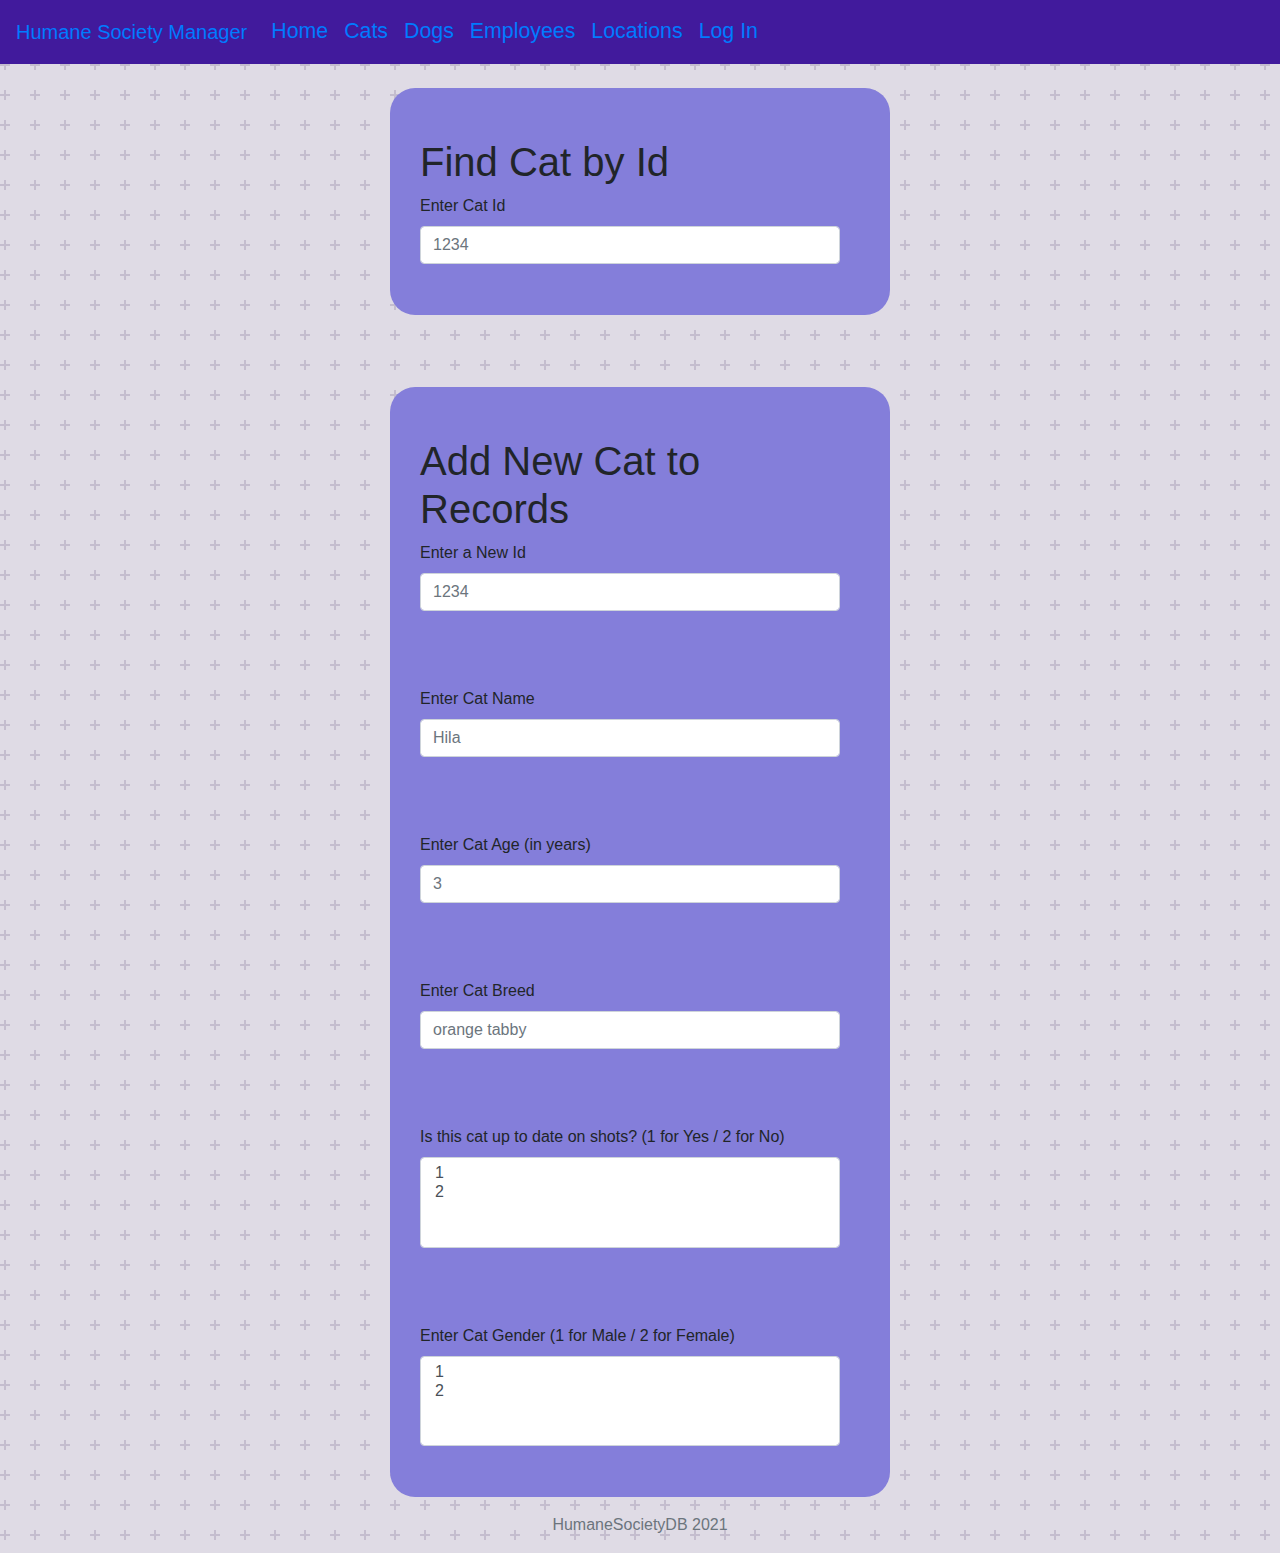
<file: Cats.html>
<!DOCTYPE html>
<html lang="en">
<head>
    
    <meta charset="UTF-8">
    <meta name="viewport" content="width=device-width, initial-scale=1.0">
    <title>PetChart</title>
    <link rel="stylesheet" href="https://stackpath.bootstrapcdn.com/bootstrap/4.3.1/css/bootstrap.min.css" integrity="sha384-ggOyR0iXCbMQv3Xipma34MD+dH/1fQ784/j6cY/iJTQUOhcWr7x9JvoRxT2MZw1T" crossorigin="anonymous">
    <link rel="stylesheet" href="https://cdnjs.cloudflare.com/ajax/libs/font-awesome/4.7.0/css/font-awesome.min.css">
    <link rel="stylesheet" href="style.css">
    <script src="script.js"></script>
</head>
<style>
    body {
        background-color: #DFDBE5;
        background-image: url("data:image/svg+xml,%3Csvg width='60' height='60' viewBox='0 0 60 60' xmlns='http://www.w3.org/2000/svg'%3E%3Cg fill='none' fill-rule='evenodd'%3E%3Cg fill='%239C92AC' fill-opacity='0.4'%3E%3Cpath d='M36 34v-4h-2v4h-4v2h4v4h2v-4h4v-2h-4zm0-30V0h-2v4h-4v2h4v4h2V6h4V4h-4zM6 34v-4H4v4H0v2h4v4h2v-4h4v-2H6zM6 4V0H4v4H0v2h4v4h2V6h4V4H6z'/%3E%3C/g%3E%3C/g%3E%3C/svg%3E");
    }

    .form-group {
        padding: 30px;
    }

</style>
<body onload='document.form1.text1.focus()'>

    <!--Bootstrap Navbar Code--> 
    <nav style="background-color: rgb(65, 26, 156);" class="navbar navbar-expand-lg">
      <a class="navbar-brand" href="#">Humane Society Manager</a>
      <button class="navbar-toggler" type="button" data-toggle="collapse" data-target="#navbarSupportedContent" aria-controls="navbarSupportedContent" aria-expanded="false" aria-label="Toggle navigation">
        <span class="navbar-toggler-icon"></span>
      </button>
    
      <div class="collapse navbar-collapse" id="navbarSupportedContent">
        <ul class="navbar-nav mr-auto">
          <li class="nav-item active">
            <a class="nav-link" href="index.html">Home </a>
          </li>
          <li class="nav-item">
            <a class="nav-link" href="Cats.html">Cats<span class="sr-only">(current)</span></a>
        </li>
        <li class="nav-item">
          <a class="nav-link" href="Dogs.html">Dogs</a>
        </li>
        <li class="nav-item">
          <a class="nav-link" href="Employees.html">Employees</a>
        </li>
        <li class="nav-item">
          <a class="nav-link" href="Location.html">Locations</a>
        </li>
          <li class="nav-item">
            <a class="nav-link" href="LogIn.html">Log In</a>
          </li>
        </ul>
      </div>
  </nav>
    <br>
  
    <!--Form for finding cat by id-->
    <div class="mail">
        <form>
            
            <div class="form-group">
            <h1>Find Cat by Id</h1>
            <label for="exampleFormControlInput1">Enter Cat Id</label>
            <input type="email" class="form-control" id="exampleFormControlInput1" placeholder="1234">
            </div>
            
            
        </form>

    </div>

    <br>
    <br>
    <br>

     <!--Form for finding cat by id-->
     <div class="mail">
        <form>
            
            <div class="form-group">
             <h1>Add New Cat to Records</h1>
              <label for="exampleFormControlInput1">Enter a New Id</label>
              <input type="email" class="form-control" id="exampleFormControlInput1" placeholder="1234">
            </div>
              <ul></ul>
            <div class="form-group">
              <label for="exampleFormControlInput1">Enter Cat Name</label>
              <input type="email" class="form-control" id="exampleFormControlInput1" placeholder="Hila">
            </div>
              <ul></ul>
            <div class="form-group">
              <label for="exampleFormControlInput1">Enter Cat Age (in years)</label>
              <input type="email" class="form-control" id="exampleFormControlInput1" placeholder="3">
            </div>
              <ul></ul>
            <div class="form-group">
              <label for="exampleFormControlInput1">Enter Cat Breed</label>
              <input type="email" class="form-control" id="exampleFormControlInput1" placeholder="orange tabby">
            </div>
              <ul></ul>
              <div class="form-group">
                <label for="exampleFormControlSelect2">Is this cat up to date on shots? (1 for Yes / 2 for No)</label>
                <select multiple class="form-control" id="exampleFormControlSelect2">
                  <option>1</option>
                  <option>2</option>
                </select>
              </div>
              <ul></ul>
              <div class="form-group">
                <label for="exampleFormControlSelect2">Enter Cat Gender (1 for Male / 2 for Female)</label>
                <select multiple class="form-control" id="exampleFormControlSelect2">
                  <option>1</option>
                  <option>2</option>
                </select>
              </div>
            
            
            
        </form>
        </div>

    <!--Bootstrap sticky footer-->

    <footer class="footer mt-auto py-3">
        <div class="container">
            <span class="text-muted" style="margin:auto; display:table">HumaneSocietyDB 2021</span>
        </div>
    </footer>




    <script src="https://ajax.googleapis.com/ajax/libs/jquery/2.1.1/jquery.min.js"></script>

<!--Bootstrap links-->
<script src="https://code.jquery.com/jquery-3.3.1.slim.min.js" integrity="sha384-q8i/X+965DzO0rT7abK41JStQIAqVgRVzpbzo5smXKp4YfRvH+8abtTE1Pi6jizo" crossorigin="anonymous"></script>
<script src="https://cdnjs.cloudflare.com/ajax/libs/popper.js/1.14.7/umd/popper.min.js" integrity="sha384-UO2eT0CpHqdSJQ6hJty5KVphtPhzWj9WO1clHTMGa3JDZwrnQq4sF86dIHNDz0W1" crossorigin="anonymous"></script>
<script src="https://stackpath.bootstrapcdn.com/bootstrap/4.3.1/js/bootstrap.min.js" integrity="sha384-JjSmVgyd0p3pXB1rRibZUAYoIIy6OrQ6VrjIEaFf/nJGzIxFDsf4x0xIM+B07jRM" crossorigin="anonymous"></script>
</body>
</html>
</file>
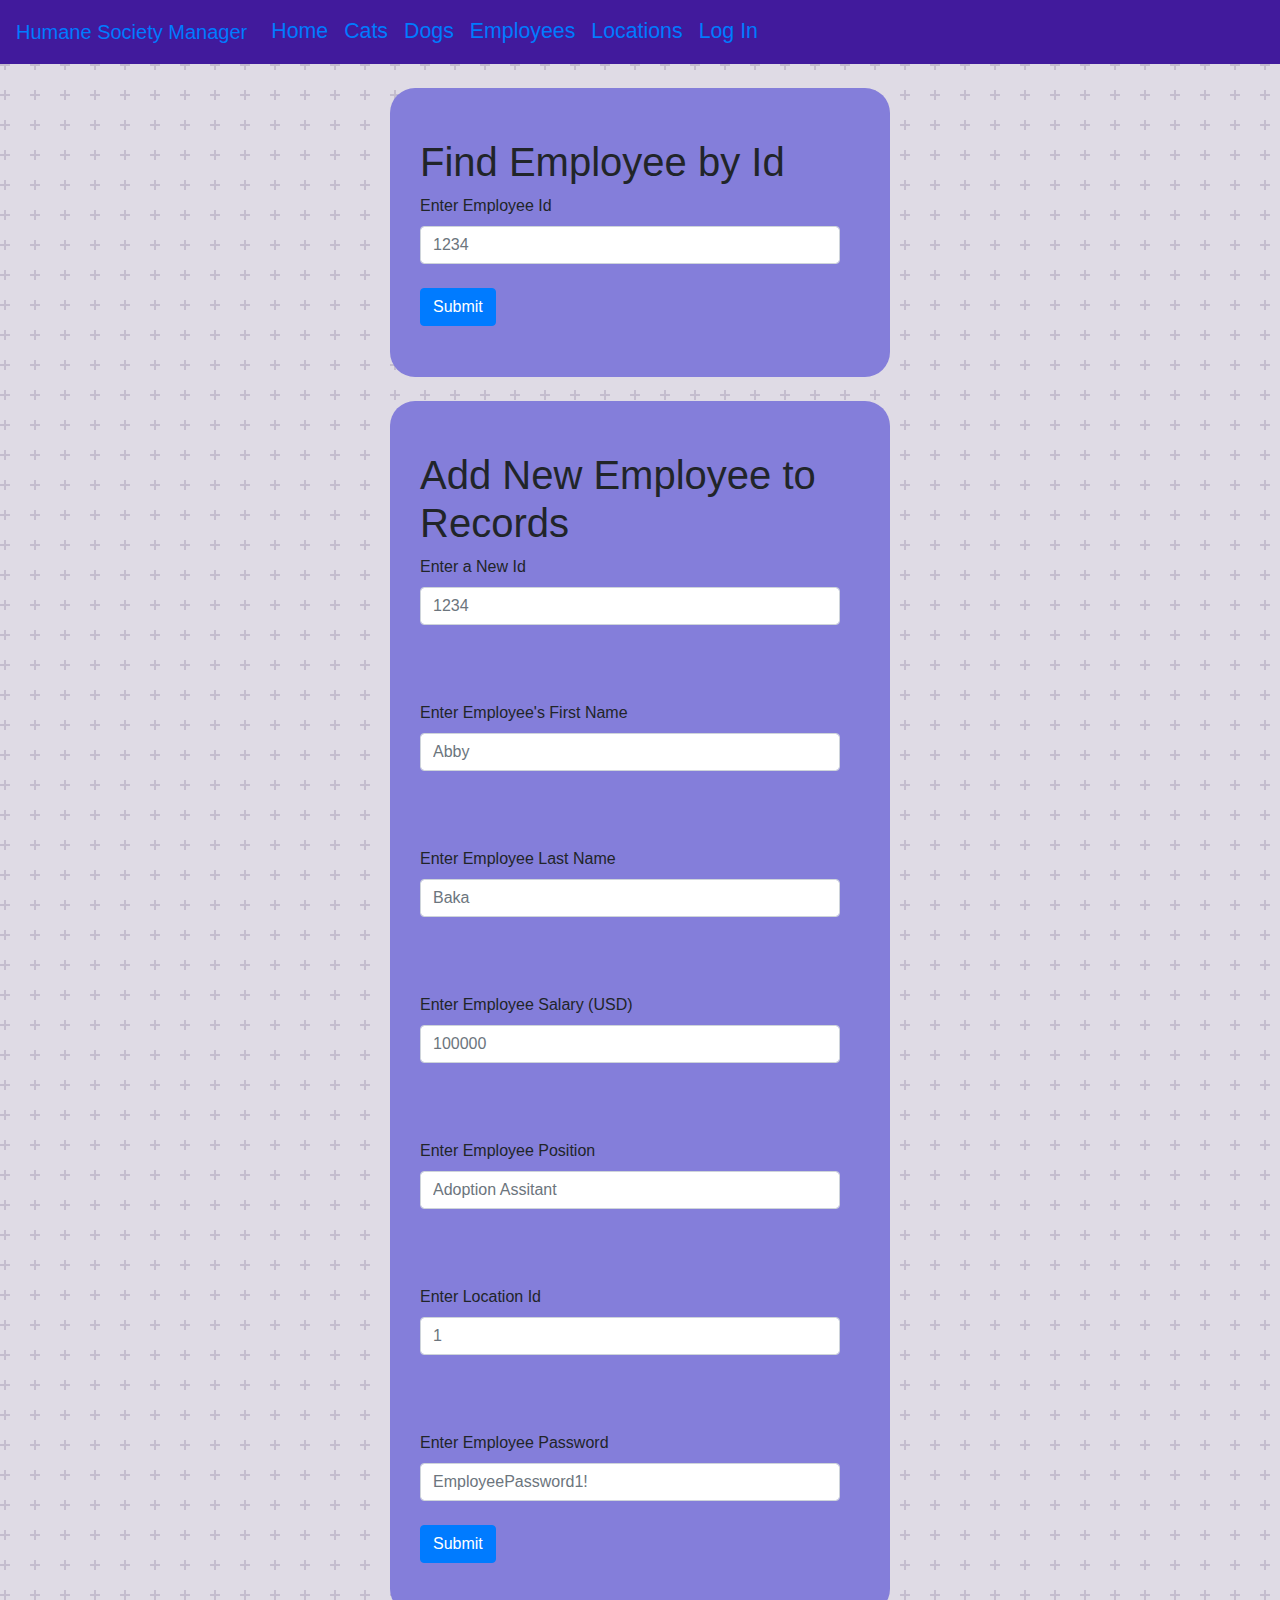
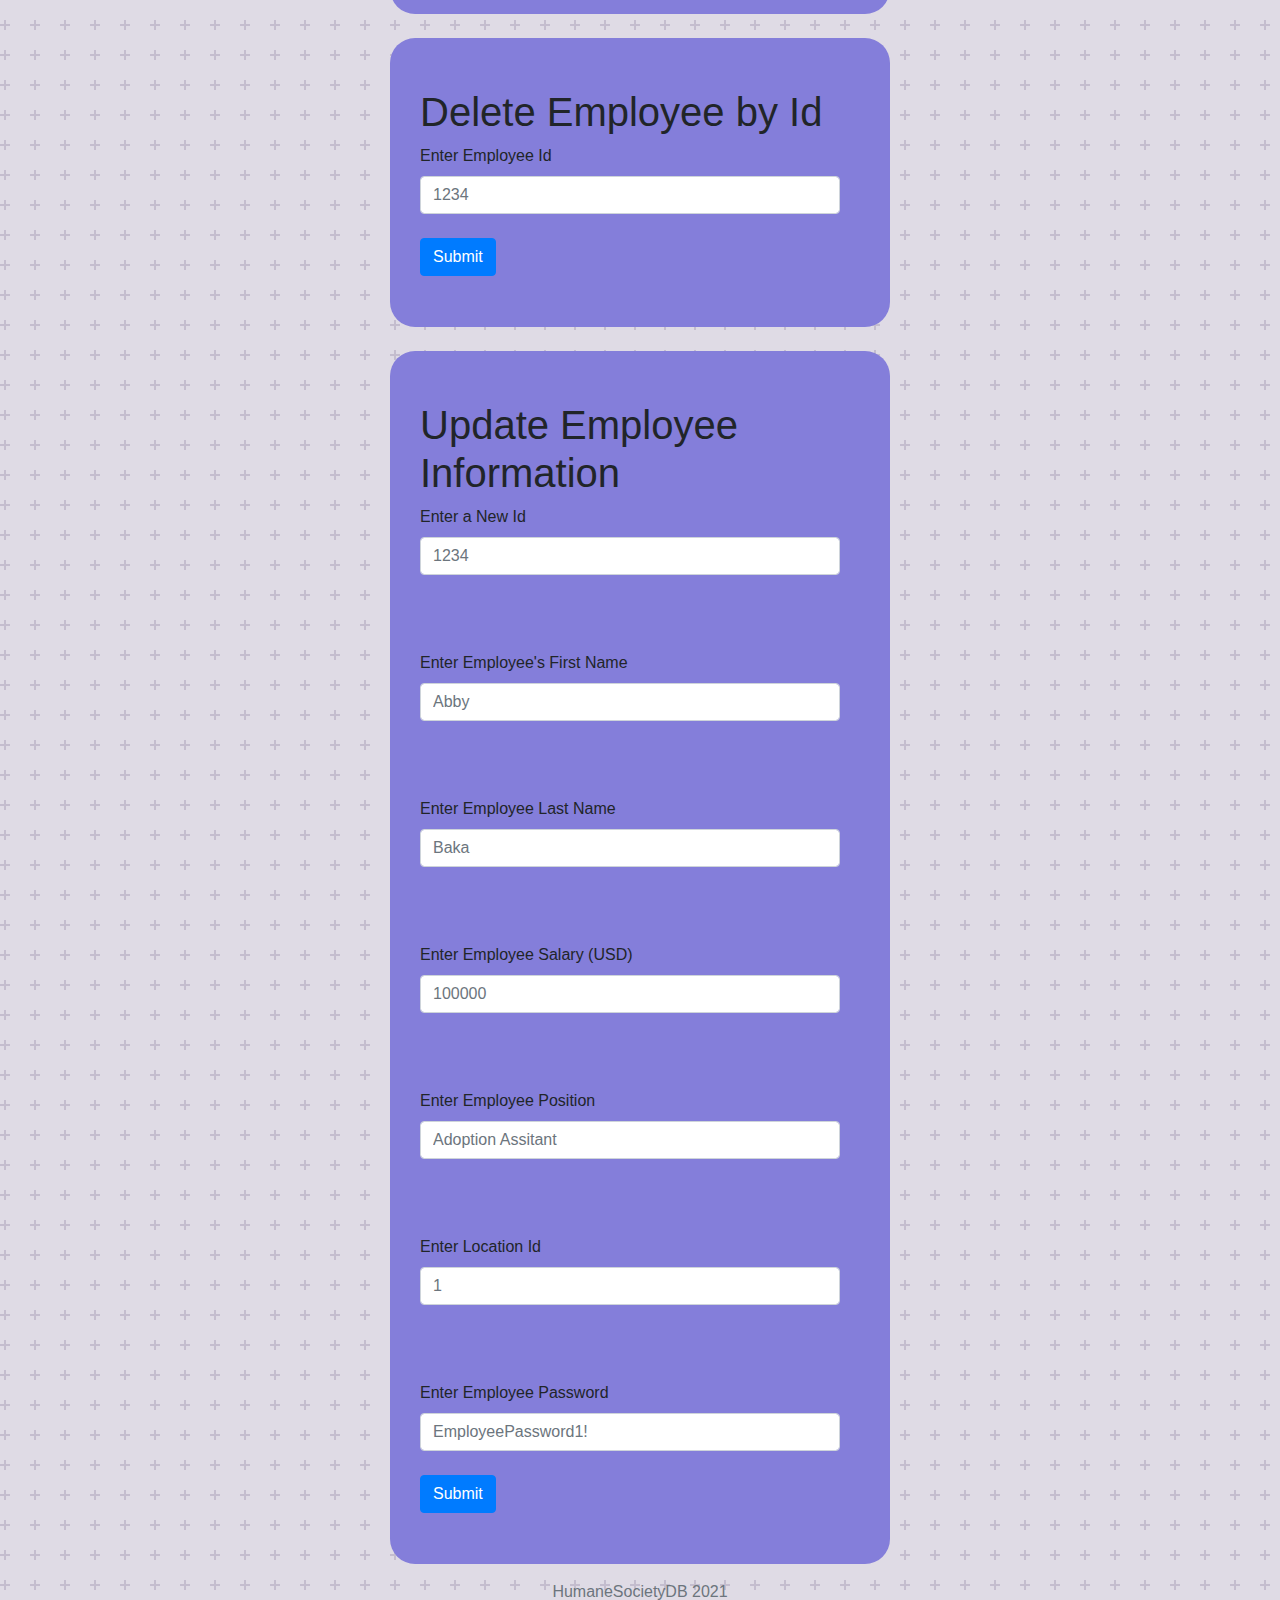
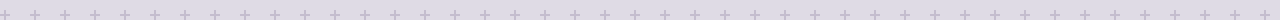
<file: Employees.html>
<!DOCTYPE html>
<html lang="en">
<head>
    
    <meta charset="UTF-8">
    <meta name="viewport" content="width=device-width, initial-scale=1.0">
    <title>Humane Society Employees</title>
    <link rel="stylesheet" href="https://stackpath.bootstrapcdn.com/bootstrap/4.3.1/css/bootstrap.min.css" integrity="sha384-ggOyR0iXCbMQv3Xipma34MD+dH/1fQ784/j6cY/iJTQUOhcWr7x9JvoRxT2MZw1T" crossorigin="anonymous">
    <link rel="stylesheet" href="https://cdnjs.cloudflare.com/ajax/libs/font-awesome/4.7.0/css/font-awesome.min.css">
    <link rel="stylesheet" href="style.css">
    <script src="script.js"></script>
</head>
<style>
    body {
        background-color: #DFDBE5;
        background-image: url("data:image/svg+xml,%3Csvg width='60' height='60' viewBox='0 0 60 60' xmlns='http://www.w3.org/2000/svg'%3E%3Cg fill='none' fill-rule='evenodd'%3E%3Cg fill='%239C92AC' fill-opacity='0.4'%3E%3Cpath d='M36 34v-4h-2v4h-4v2h4v4h2v-4h4v-2h-4zm0-30V0h-2v4h-4v2h4v4h2V6h4V4h-4zM6 34v-4H4v4H0v2h4v4h2v-4h4v-2H6zM6 4V0H4v4H0v2h4v4h2V6h4V4H6z'/%3E%3C/g%3E%3C/g%3E%3C/svg%3E");
    }

    .form-group {
        padding: 30px;
    }

</style>
<body onload='document.form1.text1.focus()'>

    <!--Bootstrap Navbar Code--> 
    <nav style="background-color: rgb(65, 26, 156);" class="navbar navbar-expand-lg">
      <a class="navbar-brand" href="#">Humane Society Manager</a>
      <button class="navbar-toggler" type="button" data-toggle="collapse" data-target="#navbarSupportedContent" aria-controls="navbarSupportedContent" aria-expanded="false" aria-label="Toggle navigation">
        <span class="navbar-toggler-icon"></span>
      </button>
    
      <div class="collapse navbar-collapse" id="navbarSupportedContent">
        <ul class="navbar-nav mr-auto">
          <li class="nav-item active">
            <a class="nav-link" href="index.html">Home </a>
          </li>
          <li class="nav-item">
            <a class="nav-link" href="Cats.html">Cats</a>
        </li>
        <li class="nav-item">
          <a class="nav-link" href="Dogs.html">Dogs</a>
        </li>
        <li class="nav-item">
          <a class="nav-link" href="Employees.html">Employees<span class="sr-only">(current)</span></a>
        </li>
        <li class="nav-item">
          <a class="nav-link" href="Location.html">Locations</a>
        </li>
          <li class="nav-item">
            <a class="nav-link" href="LogIn.html">Log In</a>
          </li>
        </ul>
      </div>
  </nav>
    <br>
  
    <!--Form for employee by id-->
    <div class="mail">
        <form>
            <div class="form-group">
            <h1>Find Employee by Id</h1>
            <label for="exampleFormControlInput1">Enter Employee Id</label>
            <input type="email" class="form-control" id="exampleFormControlInput1" placeholder="1234">
            <br>
            <button type="submit" class="btn btn-primary">Submit</button>
            </div>
        </form>
    </div>

    <br>
    

     <!--Form for adding a new employee -->
     <div class="mail">
        <form>
            
            <div class="form-group">
             <h1>Add New Employee to Records</h1>
              <label for="exampleFormControlInput1">Enter a New Id</label>
              <input type="email" class="form-control" id="exampleFormControlInput1" placeholder="1234">
            </div>
              
            <div class="form-group">
              <label for="exampleFormControlInput1">Enter Employee's First Name</label>
              <input type="email" class="form-control" id="exampleFormControlInput1" placeholder="Abby">
            </div>
              
            <div class="form-group">
              <label for="exampleFormControlInput1">Enter Employee Last Name</label>
              <input type="email" class="form-control" id="exampleFormControlInput1" placeholder="Baka">
            </div>
              
            <div class="form-group">
              <label for="exampleFormControlInput1">Enter Employee Salary (USD)</label>
              <input type="email" class="form-control" id="exampleFormControlInput1" placeholder="100000">
            </div>

            <div class="form-group">
                <label for="exampleFormControlInput1">Enter Employee Position</label>
                <input type="email" class="form-control" id="exampleFormControlInput1" placeholder="Adoption Assitant">
            </div>
              
            <div class="form-group">
                <label for="exampleFormControlInput1">Enter Location Id</label>
                <input type="email" class="form-control" id="exampleFormControlInput1" placeholder="1">
            </div>
              
            <div class="form-group">
                <label for="exampleFormControlInput1">Enter Employee Password</label>
                <input type="email" class="form-control" id="exampleFormControlInput1" placeholder="EmployeePassword1!">
                    
                <br>
                <button type="submit" class="btn btn-primary">Submit</button>
            </div>
           
        </form>
        </div>
      <br>

    <!-- form to delete employee-->
    <div class="mail">
      <form>
          <div class="form-group">
          <h1>Delete Employee by Id</h1>
          <label for="exampleFormControlInput1">Enter Employee Id</label>
          <input type="email" class="form-control" id="exampleFormControlInput1" placeholder="1234">
          <br>
          <button type="submit" class="btn btn-primary">Submit</button>
          </div>
      </form>
  </div>
  <br>

  <!-- Form to update employee -->

  <div class="mail">
    <form>
            
        <div class="form-group">
         <h1>Update Employee Information</h1>
          <label for="exampleFormControlInput1">Enter a New Id</label>
          <input type="email" class="form-control" id="exampleFormControlInput1" placeholder="1234">
        </div>
          
        <div class="form-group">
          <label for="exampleFormControlInput1">Enter Employee's First Name</label>
          <input type="email" class="form-control" id="exampleFormControlInput1" placeholder="Abby">
        </div>
          
        <div class="form-group">
          <label for="exampleFormControlInput1">Enter Employee Last Name</label>
          <input type="email" class="form-control" id="exampleFormControlInput1" placeholder="Baka">
        </div>
          
        <div class="form-group">
          <label for="exampleFormControlInput1">Enter Employee Salary (USD)</label>
          <input type="email" class="form-control" id="exampleFormControlInput1" placeholder="100000">
        </div>

        <div class="form-group">
            <label for="exampleFormControlInput1">Enter Employee Position</label>
            <input type="email" class="form-control" id="exampleFormControlInput1" placeholder="Adoption Assitant">
        </div>
          
        <div class="form-group">
            <label for="exampleFormControlInput1">Enter Location Id</label>
            <input type="email" class="form-control" id="exampleFormControlInput1" placeholder="1">
        </div>
          
        <div class="form-group">
            <label for="exampleFormControlInput1">Enter Employee Password</label>
            <input type="email" class="form-control" id="exampleFormControlInput1" placeholder="EmployeePassword1!">
                
            <br>
            <button type="submit" class="btn btn-primary">Submit</button>
        </div>
       
    </form>
    </div>

    <!--Bootstrap sticky footer-->

    <footer class="footer mt-auto py-3">
        <div class="container">
            <span class="text-muted" style="margin:auto; display:table">HumaneSocietyDB 2021</span>
        </div>
    </footer>




    <script src="https://ajax.googleapis.com/ajax/libs/jquery/2.1.1/jquery.min.js"></script>

<!--Bootstrap links-->
<script src="https://code.jquery.com/jquery-3.3.1.slim.min.js" integrity="sha384-q8i/X+965DzO0rT7abK41JStQIAqVgRVzpbzo5smXKp4YfRvH+8abtTE1Pi6jizo" crossorigin="anonymous"></script>
<script src="https://cdnjs.cloudflare.com/ajax/libs/popper.js/1.14.7/umd/popper.min.js" integrity="sha384-UO2eT0CpHqdSJQ6hJty5KVphtPhzWj9WO1clHTMGa3JDZwrnQq4sF86dIHNDz0W1" crossorigin="anonymous"></script>
<script src="https://stackpath.bootstrapcdn.com/bootstrap/4.3.1/js/bootstrap.min.js" integrity="sha384-JjSmVgyd0p3pXB1rRibZUAYoIIy6OrQ6VrjIEaFf/nJGzIxFDsf4x0xIM+B07jRM" crossorigin="anonymous"></script>
</body>
</html>
</file>
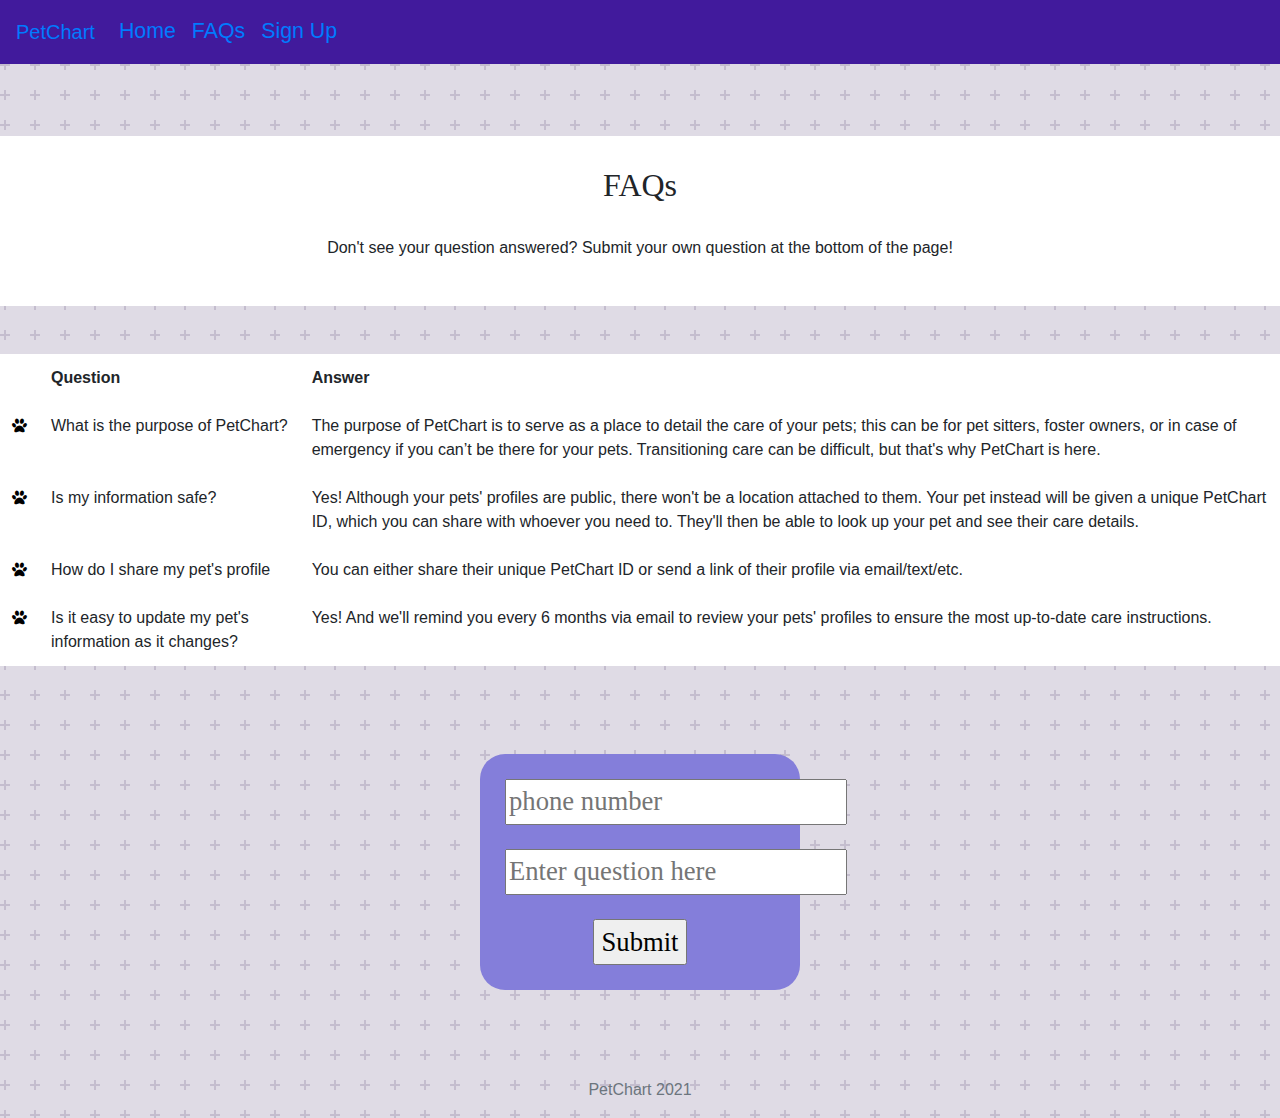
<file: FAQs.html>
<!DOCTYPE html>
<html lang="en">
<head>
    <meta charset="UTF-8">
    <meta name="viewport" content="width=device-width, initial-scale=1.0">
    <title>PetChart FAQs</title>
    <link rel="stylesheet" href="https://stackpath.bootstrapcdn.com/bootstrap/4.3.1/css/bootstrap.min.css" integrity="sha384-ggOyR0iXCbMQv3Xipma34MD+dH/1fQ784/j6cY/iJTQUOhcWr7x9JvoRxT2MZw1T" crossorigin="anonymous">
    <link rel="stylesheet" href="https://cdnjs.cloudflare.com/ajax/libs/font-awesome/4.7.0/css/font-awesome.min.css">
    <link rel="stylesheet" href="style.css">
    <script src="script.js"></script>
</head>

<!--Internal stylesheet for form on page-->
<style>
    form {
        background-color:  #847eda;
        padding: 25px;
        width: 25%;
        text-align: center;
        margin: auto;
        border-radius: 25px;
        font-family:Georgia, 'Times New Roman', Times, serif
    }
    body {
        background-color: #DFDBE5;
        background-image: url("data:image/svg+xml,%3Csvg width='60' height='60' viewBox='0 0 60 60' xmlns='http://www.w3.org/2000/svg'%3E%3Cg fill='none' fill-rule='evenodd'%3E%3Cg fill='%239C92AC' fill-opacity='0.4'%3E%3Cpath d='M36 34v-4h-2v4h-4v2h4v4h2v-4h4v-2h-4zm0-30V0h-2v4h-4v2h4v4h2V6h4V4h-4zM6 34v-4H4v4H0v2h4v4h2v-4h4v-2H6zM6 4V0H4v4H0v2h4v4h2V6h4V4H6z'/%3E%3C/g%3E%3C/g%3E%3C/svg%3E");
    }
   
</style>

<body>
    <!--Bootstrap Navbar Code--> 
    <nav style="background-color: rgb(65, 26, 156);" class="navbar navbar-expand-lg">
        <a class="navbar-brand" href="#">PetChart</a>
        <button class="navbar-toggler" type="button" data-toggle="collapse" data-target="#navbarSupportedContent" aria-controls="navbarSupportedContent" aria-expanded="false" aria-label="Toggle navigation">
          <span class="navbar-toggler-icon"></span>
        </button>
      
        <div class="collapse navbar-collapse" id="navbarSupportedContent">
          <ul class="navbar-nav mr-auto">
            <li class="nav-item">
              <a class="nav-link" href="index.html">Home <span class="sr-only">(current)</span></a>
            </li>
            <li class="nav-item active">
              <a class="nav-link" href="FAQs.html">FAQs</a>
            </li>
            <li class="nav-item">
                <a class="nav-link" href="signUp.html">Sign Up</a>
            </li>
          </ul>
        </div>
    </nav>
    <br><br><br>
    <div style="background-color: white; padding: 30px;">
        <h2 style="text-align: center; font-family:Georgia, 'Times New Roman', Times, serif">
            FAQs
        </h2>
        <br>
        <p style="text-align: center;">
            Don't see your question answered? Submit your own question at the bottom of the page!
        </p>
    </div>
    <br><br>

    <!--Table of Questions and Answers-->

    <table style="background-color: white; padding: 30px;" class="table table-borderless">
        <thead>
          <tr>
            <th scope="col"></th>
            <th scope="col">Question</th>
            <th scope="col">Answer</th>
          </tr>
        </thead>
        <tbody>
          <tr>
            <th scope="row">
                <i style="color: black" class="fa fa-paw" aria-hidden="true"></i>
            </th>
            <td colspan="1">
                What is the purpose of PetChart?
            </td>
            <td colspan="2">
                The purpose of PetChart is to serve as a place to detail the care of your pets; this can be for pet sitters, foster owners, or in case of emergency if you can’t be there for your pets. Transitioning care can be difficult, but that's why PetChart is here.
            </td>
          </tr>
          <tr>
            <th scope="row">
                <i style="color: black" class="fa fa-paw" aria-hidden="true"></i>
            </th>
            <td colspan="1">Is my information safe?</td>
            <td colspan="2">Yes! Although your pets' profiles are public, there won't be a location attached to them. Your pet instead will be given a unique PetChart ID, which you can share with whoever you need to. They'll then be able to look up your pet and see their care details.</td>
          </tr>
          <tr>
            <th scope="row">
                <i style="color: black" class="fa fa-paw" aria-hidden="true"></i>
            </th>
            <td colspan="1">How do I share my pet's profile</td>
            <td colspan="2">You can either share their unique PetChart ID or send a link of their profile via email/text/etc.</td>
          </tr>
          <tr>
            <th scope="row">
                <i style="color: black" class="fa fa-paw" aria-hidden="true"></i>
            </th>
            <td colspan="1">Is it easy to update my pet's information as it changes?</td>
            <td colspan="2">Yes! And we'll remind you every 6 months via email to review your pets' profiles to ensure the most up-to-date care instructions.</td>
          </tr>
        </tbody>
    </table>
    <br>
    <br>
    <br>

    <!--Question Submission Form-->

    <form action="" onsubmit="validatePhone()">
        <input type="text"id="phone-number" placeholder="phone number"/> 
        <br><br>
        <input type="text" id="question" placeholder="Enter question here"/>
        <br><br>
        <input type="submit"/>
      </form>
      

      <br><br><br>
     <!--Bootstrap sticky footer-->

     <footer class="footer mt-auto py-3">
        <div class="container">
            <span class="text-muted" style="margin:auto; display:table">PetChart 2021</span>
        </div>
    </footer>

</body>
</html>
</file>
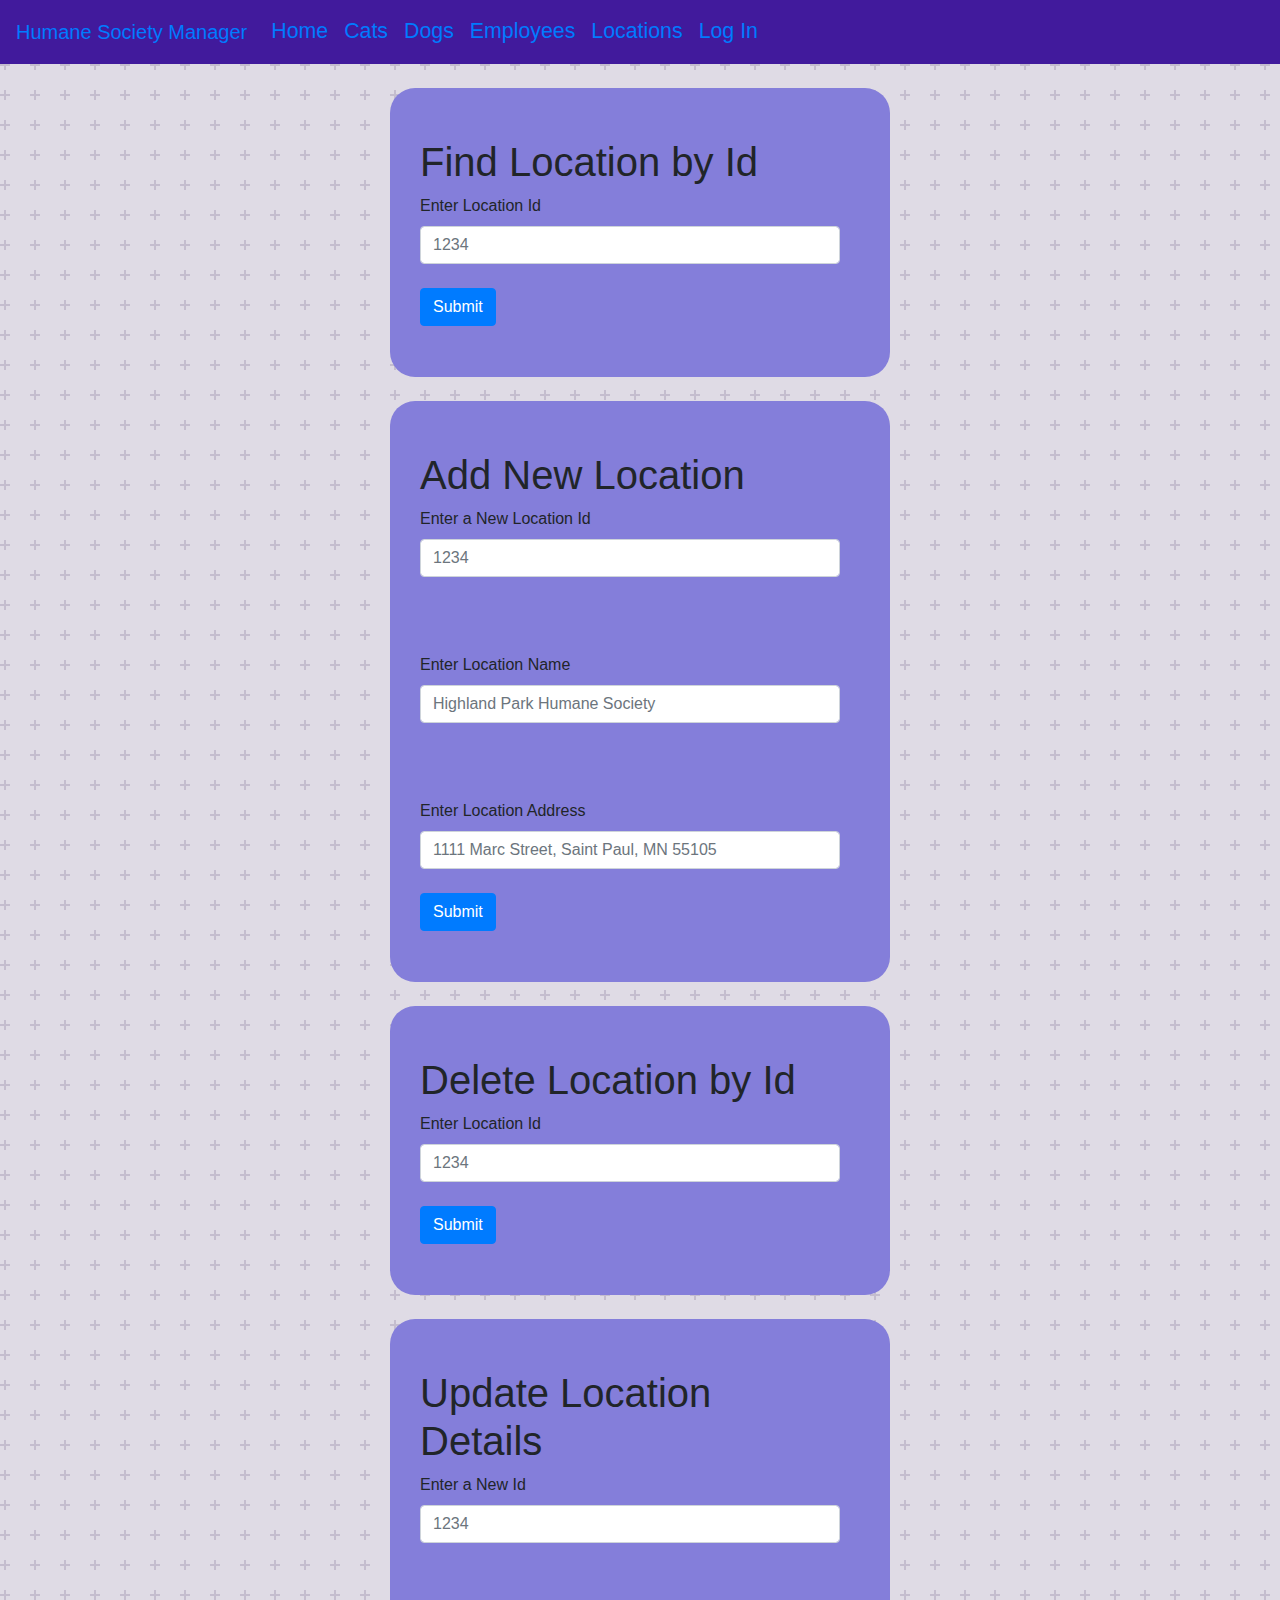
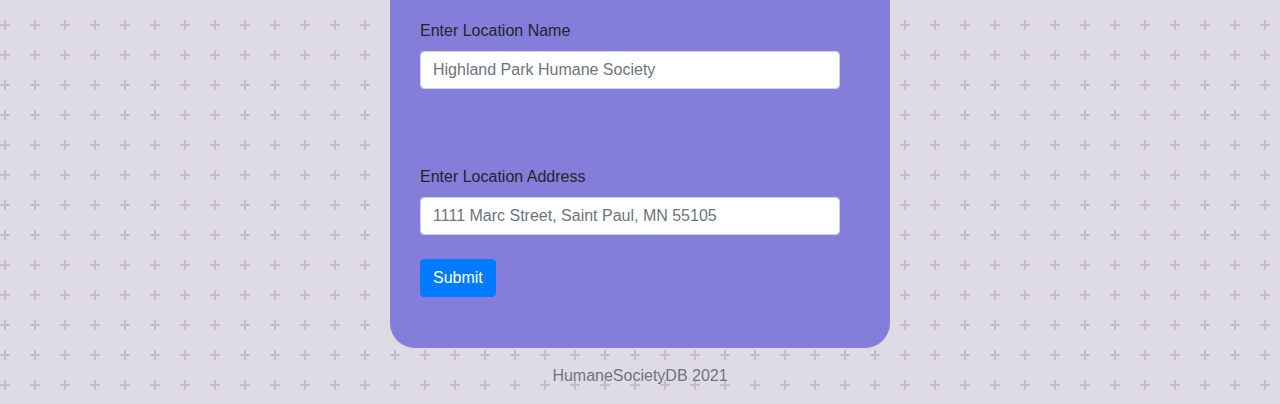
<file: Locations.html>
<!DOCTYPE html>
<html lang="en">
<head>
    
    <meta charset="UTF-8">
    <meta name="viewport" content="width=device-width, initial-scale=1.0">
    <title>Humane Society Employees</title>
    <link rel="stylesheet" href="https://stackpath.bootstrapcdn.com/bootstrap/4.3.1/css/bootstrap.min.css" integrity="sha384-ggOyR0iXCbMQv3Xipma34MD+dH/1fQ784/j6cY/iJTQUOhcWr7x9JvoRxT2MZw1T" crossorigin="anonymous">
    <link rel="stylesheet" href="https://cdnjs.cloudflare.com/ajax/libs/font-awesome/4.7.0/css/font-awesome.min.css">
    <link rel="stylesheet" href="style.css">
    <script src="script.js"></script>
</head>
<style>
    body {
        background-color: #DFDBE5;
        background-image: url("data:image/svg+xml,%3Csvg width='60' height='60' viewBox='0 0 60 60' xmlns='http://www.w3.org/2000/svg'%3E%3Cg fill='none' fill-rule='evenodd'%3E%3Cg fill='%239C92AC' fill-opacity='0.4'%3E%3Cpath d='M36 34v-4h-2v4h-4v2h4v4h2v-4h4v-2h-4zm0-30V0h-2v4h-4v2h4v4h2V6h4V4h-4zM6 34v-4H4v4H0v2h4v4h2v-4h4v-2H6zM6 4V0H4v4H0v2h4v4h2V6h4V4H6z'/%3E%3C/g%3E%3C/g%3E%3C/svg%3E");
    }

    .form-group {
        padding: 30px;
    }

</style>
<body onload='document.form1.text1.focus()'>

    <!--Bootstrap Navbar Code--> 
    <nav style="background-color: rgb(65, 26, 156);" class="navbar navbar-expand-lg">
      <a class="navbar-brand" href="#">Humane Society Manager</a>
      <button class="navbar-toggler" type="button" data-toggle="collapse" data-target="#navbarSupportedContent" aria-controls="navbarSupportedContent" aria-expanded="false" aria-label="Toggle navigation">
        <span class="navbar-toggler-icon"></span>
      </button>
    
      <div class="collapse navbar-collapse" id="navbarSupportedContent">
        <ul class="navbar-nav mr-auto">
          <li class="nav-item active">
            <a class="nav-link" href="index.html">Home </a>
          </li>
          <li class="nav-item">
            <a class="nav-link" href="Cats.html">Cats</a>
        </li>
        <li class="nav-item">
          <a class="nav-link" href="Dogs.html">Dogs</a>
        </li>
        <li class="nav-item">
          <a class="nav-link" href="Employees.html">Employees</a>
        </li>
        <li class="nav-item">
          <a class="nav-link" href="Location.html">Locations<span class="sr-only">(current)</span></a>
        </li>
          <li class="nav-item">
            <a class="nav-link" href="LogIn.html">Log In</a>
          </li>
        </ul>
      </div>
  </nav>
    <br>
  
    <!--Form for find location by id-->
    <div class="mail">
        <form>
            <div class="form-group">
            <h1>Find Location by Id</h1>
            <label for="exampleFormControlInput1">Enter Location Id</label>
            <input type="email" class="form-control" id="exampleFormControlInput1" placeholder="1234">
            <br>
            <button type="submit" class="btn btn-primary">Submit</button>
            </div>
        </form>
    </div>

    <br>
    

     <!--Form for adding a new location -->
     <div class="mail">
        <form>
            
            <div class="form-group">
             <h1>Add New Location</h1>
              <label for="exampleFormControlInput1">Enter a New Location Id</label>
              <input type="email" class="form-control" id="exampleFormControlInput1" placeholder="1234">
            </div>
              
            <div class="form-group">
              <label for="exampleFormControlInput1">Enter Location Name</label>
              <input type="email" class="form-control" id="exampleFormControlInput1" placeholder="Highland Park Humane Society">
            </div>
              
            <div class="form-group">
              <label for="exampleFormControlInput1">Enter Location Address</label>
              <input type="email" class="form-control" id="exampleFormControlInput1" placeholder="1111 Marc Street, Saint Paul, MN 55105">
              <br>
              <button type="submit" class="btn btn-primary">Submit</button>
            </div>
        </form>
        </div>
      <br>

    <!-- form to delete location-->
    <div class="mail">
      <form>
          <div class="form-group">
          <h1>Delete Location by Id</h1>
          <label for="exampleFormControlInput1">Enter Location Id</label>
          <input type="email" class="form-control" id="exampleFormControlInput1" placeholder="1234">
          <br>
          <button type="submit" class="btn btn-primary">Submit</button>
          </div>
      </form>
  </div>
  <br>

  <!-- Form to update location details -->

  <div class="mail">
    <form>
            
        <div class="form-group">
         <h1>Update Location Details</h1>
          <label for="exampleFormControlInput1">Enter a New Id</label>
          <input type="email" class="form-control" id="exampleFormControlInput1" placeholder="1234">
        </div>
          
        <div class="form-group">
          <label for="exampleFormControlInput1">Enter Location Name</label>
          <input type="email" class="form-control" id="exampleFormControlInput1" placeholder="Highland Park Humane Society">
        </div>
          
        <div class="form-group">
          <label for="exampleFormControlInput1">Enter Location Address</label>
          <input type="email" class="form-control" id="exampleFormControlInput1" placeholder="1111 Marc Street, Saint Paul, MN 55105">
          <br>
          <button type="submit" class="btn btn-primary">Submit</button>
        </div>
        
    </form>
    </div>

    <!--Bootstrap sticky footer-->

    <footer class="footer mt-auto py-3">
        <div class="container">
            <span class="text-muted" style="margin:auto; display:table">HumaneSocietyDB 2021</span>
        </div>
    </footer>




    <script src="https://ajax.googleapis.com/ajax/libs/jquery/2.1.1/jquery.min.js"></script>

<!--Bootstrap links-->
<script src="https://code.jquery.com/jquery-3.3.1.slim.min.js" integrity="sha384-q8i/X+965DzO0rT7abK41JStQIAqVgRVzpbzo5smXKp4YfRvH+8abtTE1Pi6jizo" crossorigin="anonymous"></script>
<script src="https://cdnjs.cloudflare.com/ajax/libs/popper.js/1.14.7/umd/popper.min.js" integrity="sha384-UO2eT0CpHqdSJQ6hJty5KVphtPhzWj9WO1clHTMGa3JDZwrnQq4sF86dIHNDz0W1" crossorigin="anonymous"></script>
<script src="https://stackpath.bootstrapcdn.com/bootstrap/4.3.1/js/bootstrap.min.js" integrity="sha384-JjSmVgyd0p3pXB1rRibZUAYoIIy6OrQ6VrjIEaFf/nJGzIxFDsf4x0xIM+B07jRM" crossorigin="anonymous"></script>
</body>
</html>
</file>
<file: style.css>
/* form on signup page styling */

li {list-style-type: none;
    font-size: 16pt;
    }
.mail {
    border-radius: 25px;
    margin: auto;
    padding-top: 20px;
    padding-bottom: 5px;
    padding-right: 20px;
    width: 500px;
    background: 
    #847eda;
    border: 1px soild 
    silver;
    }
.mail h2 {
    margin-left: 38px;
    }
.mail h4 {
        margin-left: 38px;
        }

input {
    font-size: 20pt;
    }
input:focus, textarea:focus{
    background-color: 
    lightyellow;
    }
input submit {
    font-size: 12pt;
    }
.rq {
    color: 
    #FF0000;
    font-size: 10pt;
    }
</file>
